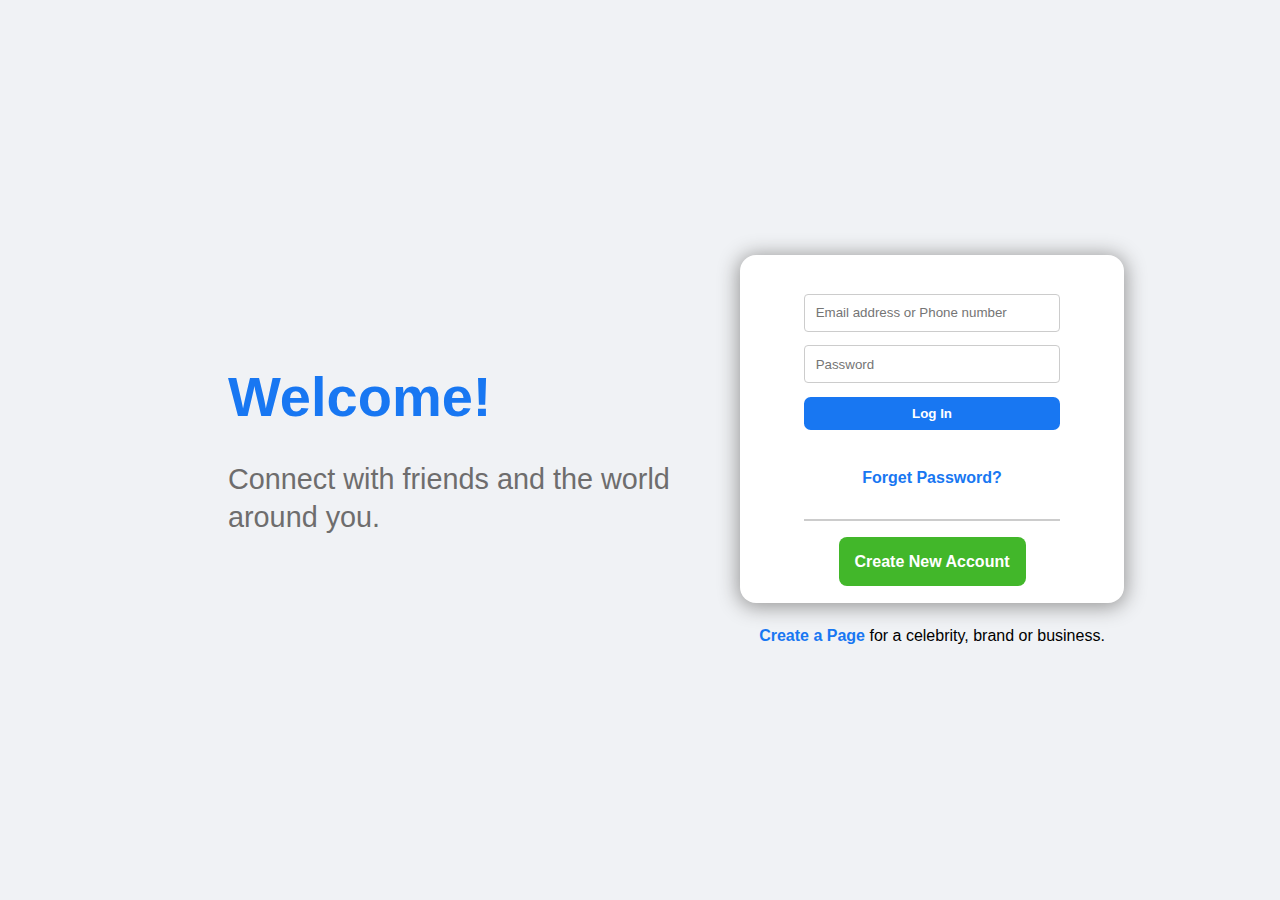
<file: index.html>
<!DOCTYPE html>
<html lang="en">
  <head>
    <meta charset="UTF-8" />
    <link rel="stylesheet" href="index.css" />
    <meta name="viewport" content="width=device-width, initial-scale=1.0" />
    <title>Login</title>
  </head>
  <body>
    <div class="Main-Page">
      <div class="Left-Sec">
        <h1>Welcome!</h1>
        <p>Connect with friends and the world around you.</p>
      </div>
      <div class="Right-Sec">
        <div class="Form">
          <form class="login">
            <input
              type="text"
              placeholder="Email address or Phone number"
              required
            />
            <input type="password" placeholder="Password" required />

            <input type="submit" class="submit" value="Log In" />
          </form>
          <div class="Forget"><a href="">Forget Password?</a></div>

          <hr />
          <div class="button">
            <a href="signup.html"> Create New Account</a>
          </div>
        </div>

        <p class="create-page">
          <a href="">Create a Page</a> for a celebrity, brand or business.
        </p>
      </div>
    </div>
  </body>
</html>
</file>
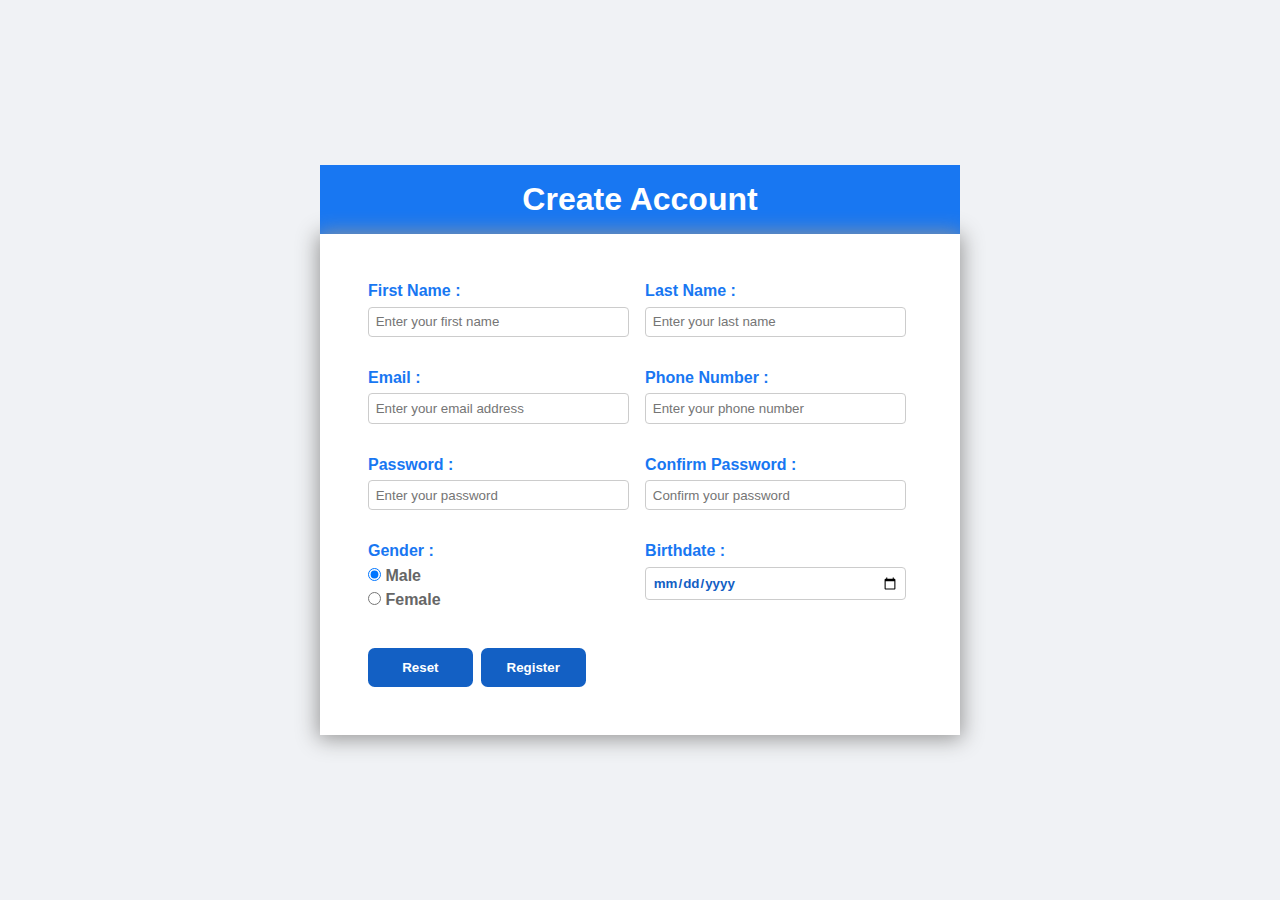
<file: signup.html>
<!DOCTYPE html>
<html lang="en">
  <head>
    <meta charset="UTF-8" />
    <link rel="stylesheet" href="signup.css" />
    <meta name="viewport" content="width=device-width, initial-scale=1.0" />
    <title>Signup</title>
  </head>
  <body>
    <div class="main">
      <div class="header">
        <h1>Create Account</h1>
      </div>
      <form class="container">
        <div class="row">
          <div class="input-group">
            <label>First Name :</label>
            <input type="text" placeholder="Enter your first name" required />
          </div>
          <div class="input-group">
            <label>Last Name :</label>
            <input type="text" placeholder="Enter your last name" required />
          </div>
        </div>
        <div class="row">
          <div class="input-group">
            <label>Email :</label>
            <input
              type="email"
              placeholder="Enter your email address"
              required
            />
          </div>
          <div class="input-group">
            <label>Phone Number :</label>
            <input type="text" placeholder="Enter your phone number" required />
          </div>
        </div>
        <div class="row">
          <div class="input-group">
            <label>Password :</label>
            <input type="password" placeholder="Enter your password" required />
          </div>
          <div class="input-group">
            <label>Confirm Password :</label>
            <input
              type="password"
              placeholder="Confirm your password"
              required
            />
          </div>
        </div>
        <div class="row">
          <div class="input-group">
            <label>Gender :</label>
            <label class="gender"
              ><input type="radio" name="gender" checked /><span>
                Male</span
              ></label
            >
            <label class="gender"
              ><input type="radio" name="gender" /> <span>Female</span></label
            >
          </div>
          <div class="input-group">
            <label>Birthdate :</label>
            <input type="date" />
          </div>
        </div>
        <div class="buttons">
          <input type="reset" value="Reset" required />
          <input type="submit" value="Register" required />
        </div>
      </form>
    </div>
  </body>
</html>
</file>
<file: index.css>
* {
  margin: 0px;
  padding-top: 0px;
  box-sizing: border-box;
  font-family: Helvetica, sans-serif;
}

.Main-Page {
  width: 100%;
  height: 100vh;
  background-color: #f0f2f5;
  display: flex;
  justify-content: center;
  align-items: center;
}

.Main-Page .Left-Sec,
.Main-Page .Form {
  display: flex;
  flex-direction: column;
  gap: 2em;
}
.Right-Sec {
  display: flex;
  flex-direction: column;
  align-items: center;
  width: 30%;
  gap: 1.5em;
}
.Main-Page .Form {
  border-radius: 1em;
  box-shadow: 0 2px 20px 2px rgb(150 150 150);
  background-color: white;
  padding: 2em;
  display: flex;
  flex-direction: column;
  text-align: center;
  align-items: center;
}

.Main-Page .Left-Sec p {
  width: 90%;
  color: #6e6d6d;
  line-height: 1.3;
  font-size: 1.8em;
}
.Main-Page .Left-Sec h1 {
  font-size: 3.5em;
  color: #1877f2;
}
.Main-Page .Left-Sec {
  margin-left: 4.5em;
  width: 40%;
}

input[type="text"],
input[type="password"] {
  width: 80%;
  padding: 0.8em;
  margin: 0.5em;
  border-radius: 0.3em;
  border: 1px solid #ccc;
  background-color: white;
}
input[type="submit"] {
  cursor: pointer;
  width: 80%;
  padding: 0.7em;
  margin: 0.5em;
  background-color: #1877f2;
  border-radius: 0.5em;
  border: none;
  color: white;
  font-weight: bolder;
}
input[type="submit"]:hover {
  background-color: #1455ab;
}
input:focus {
  outline: none;
}
.Main-Page .Form .button a {
  padding: 1em;
  width: 50%;
  border-radius: 0.5em;
  background-color: #42b72a;
  color: white;
  border: none;
  cursor: pointer;
  font-weight: bolder;
  text-decoration: none;
}
.Main-Page .Form .button a:hover {
  background-color: #389527;
}

.Main-Page .Form hr {
  width: 80%;
  border: 1px solid #ccc;
}
.Main-Page .Form .Forget a {
  text-decoration: none;
  color: #1877f2;
  font-weight: bolder;
}
.Main-Page .Form .Forget a:hover {
  text-decoration: underline;
  color: #1877f2;
}
.Main-Page .Right-Sec .create-page a {
  text-decoration: none;
  color: #1877f2;
  font-weight: bolder;
}
.Main-Page .Right-Sec .create-page a:hover {
  text-decoration: underline;
}
@media screen and (max-width: 991px) {
  .Main-Page {
    flex-direction: column;
    align-items: center;
  }

  .Main-Page .Left-Sec {
    margin: 1em 0;
  }

  .Main-Page .Form,
  .Main-Page .Left-Sec,
  .Main-Page .Right-Sec {
    width: 85%;

    align-items: center;
    text-align: center;
  }

  .Main-Page .Left-Sec p {
    width: 100%;
    font-size: 1.2em;
  }

  .Main-Page .Left-Sec h1 {
    font-size: 2em;
  }

  .Main-Page .Form .button a {
    font-size: 0.75em;
  }
}
</file>
<file: signup.css>
* {
  margin: 0px;
  padding-top: 0px;
  box-sizing: border-box;
  font-family: Helvetica, sans-serif;
}

.main {
  width: 100%;
  min-height: 100vh;
  background-color: #f0f2f5;
  display: flex;
  flex-direction: column;
  justify-content: center;
  align-items: center;
  padding: 2em 0;
}

.header {
  width: 50%;
  display: flex;
  justify-content: center;
}

.header h1 {
  background-color: #1877f2;
  color: white;
  padding: 0.5em;
  text-align: center;
  width: 100%;
}

.container {
  width: 50%;
  display: flex;
  gap: 2em;
  padding: 3em;
  background-color: white;
  box-shadow: 0 2px 20px 2px rgb(150 150 150);
  flex-wrap: wrap;
}

.input-group {
  display: flex;
  flex-direction: column;
  width: 48%;
}

.row {
  display: flex;
  flex-direction: row;
  flex-wrap: wrap;
  gap: 1em;
  width: 100%;
}

.input-group label {
  margin-bottom: 0.4em;
  color: #1877f2;
  font-weight: bolder;
}

input[type="text"],
input[type="password"],
input[type="email"],
input[type="date"] {
  padding: 0.5em;
  border-radius: 0.3em;
  border: 1px solid #ccc;
  background-color: white;
}

input:focus {
  outline-color: #1877f2;
}

label {
  color: #1877f2;
  font-weight: bolder;
}

.gender span {
  color: #666;
  cursor: pointer;
}

.gender:hover span {
  color: #1877f2;
}

.buttons {
  display: flex;
  gap: 0.5em;
  width: 40%;
}

input[type="date"] {
  color: #1360c4;
  font-weight: bolder;
  cursor: pointer;
}

input[type="reset"],
input[type="submit"] {
  width: 50%;
  padding: 0.9em;
  border-radius: 0.5em;
  border: none;
  background-color: #1360c4;
  color: white;
  font-weight: bolder;
  cursor: pointer;
}
input[type="reset"]:hover,
input[type="submit"]:hover {
  background-color: #0d448b;
}

@media screen and (max-width: 991px) {
  .header,
  .container {
    width: 90%;
  }
  .row {
    flex-direction: column;
    gap: 1em;
  }
  .input-group {
    width: 100%;
  }
  input[type="reset"],
  input[type="submit"] {
    width: 100%;
  }
}
</file>
